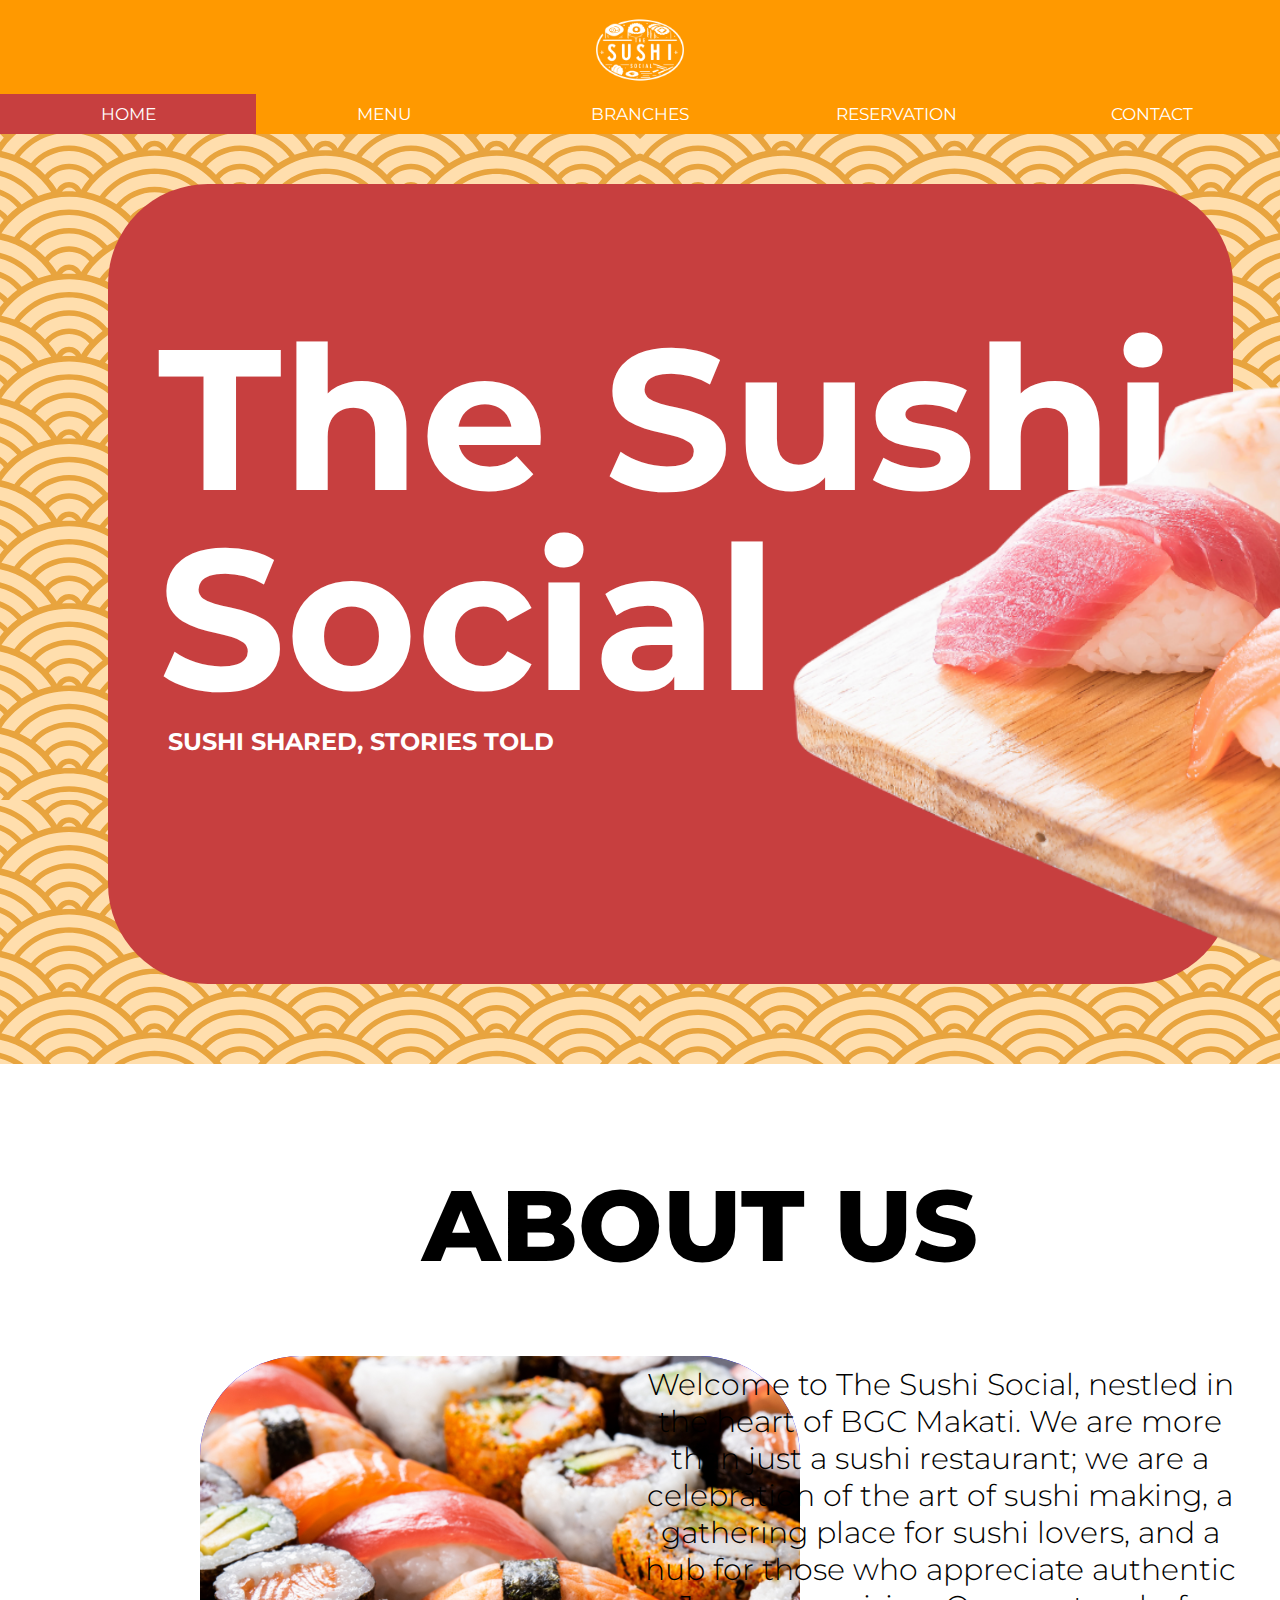
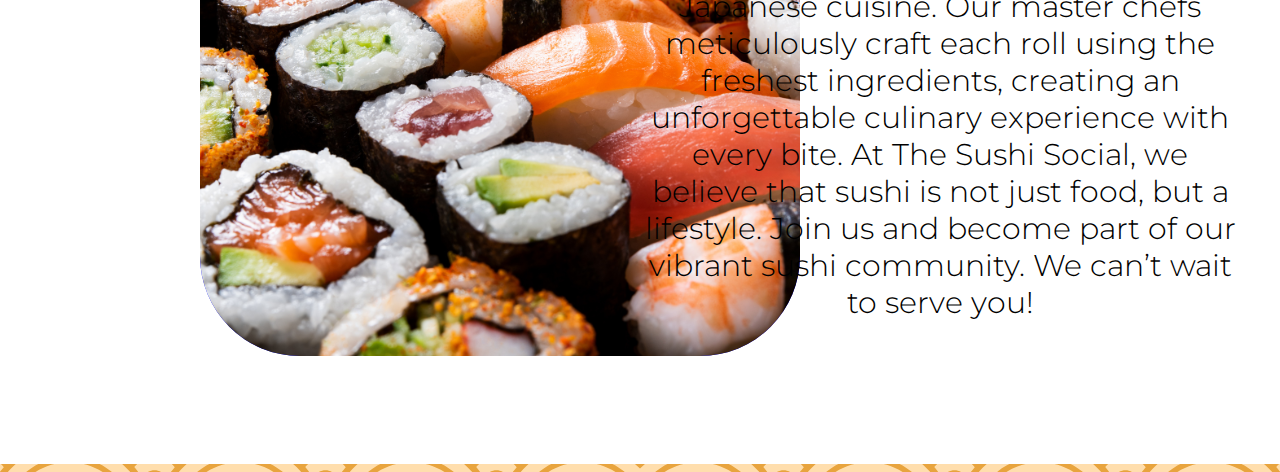
<file: index.html>
<!DOCTYPE html>
<html lang="en">
<head>
<meta http-equiv="Content-Security-Policy" content="upgrade-insecure-requests">
    <link rel ="stylesheet" href="styles.css">
    <link href="https://fonts.googleapis.com/css2?family=Montserrat:wght@800&display=swap" rel="stylesheet">
    <link href="https://fonts.googleapis.com/css2?family=Montserrat:wght@400&display=swap" rel="stylesheet">
    <link rel="icon" type="image/x-icon" href="https://mrkpkngn00.github.io/The-Sushi-Social/BLACK LOGO.ico">
    <title>The Sushi Social</title>
</head>
<body background="bg.png">
    <div class="logo">
        <center>
            <img src="https://mrkpkngn00.github.io/The-Sushi-Social/WHITE LOGO.png" width="100px">
        </center>
    </div>
<div class="topnav">
    <a class="active" href="#home">HOME</a>
    <a href="https://mrkpkngn00.github.io/The-Sushi-Social/MENU/menu.html">MENU</a>
    <a href="https://mrkpkngn00.github.io/The-Sushi-Social/BRANCHES/branches.html">BRANCHES</a>
    <a href="https://mrkpkngn00.github.io/The-Sushi-Social/RESERVATION/reservation.html">RESERVATION</a>
    <a href="https://mrkpkngn00.github.io/The-Sushi-Social/CONTACT/contact.html">CONTACT</a>
</div>
<div class="main">
<div class="tag">
<h1 id="h1tag">
    The Sushi Social
</h1>
<h2 id="h2tag">
    SUSHI SHARED, STORIES TOLD
</h2>
</div>
<div class="picture">
<img src="sushi.png" width=1500vw">
</div>
</div>
<div class="about">
    <center>
        <div class="abouttitle">
        ABOUT US
        </div>
        <div class="description">
            Welcome to The Sushi Social, nestled in the heart of BGC Makati. We are more than just a sushi restaurant; we are a celebration of the art of sushi making, a gathering place for sushi lovers, and a hub for those who appreciate authentic Japanese cuisine. Our master chefs meticulously craft each roll using the freshest ingredients, creating an unforgettable culinary experience with every bite. At The Sushi Social, we believe that sushi is not just food, but a lifestyle. Join us and become part of our vibrant sushi community. We can’t wait to serve you!
        </div>
    </center>
        <div class="photos">
            <img class="mySlides w3-animate-fading" src="1.png">
            <img class="mySlides w3-animate-fading" src="2.png">
            <img class="mySlides w3-animate-fading" src="3.png">
            <img class="mySlides w3-animate-fading" src="4.png">
        </div>
</div>
</div>
<script>
    var slideIndex = 0;
    carousel();
    
    function carousel() {
      var i;
      var x = document.getElementsByClassName("mySlides");
      for (i = 0; i < x.length; i++) {
        x[i].style.display = "none";
      }
      slideIndex++;
      if (slideIndex > x.length) {slideIndex = 1}
      x[slideIndex-1].style.display = "block";
      setTimeout(carousel, 2000); // Change image every 2 seconds
    }
</script>
</body>
</html>
</file>
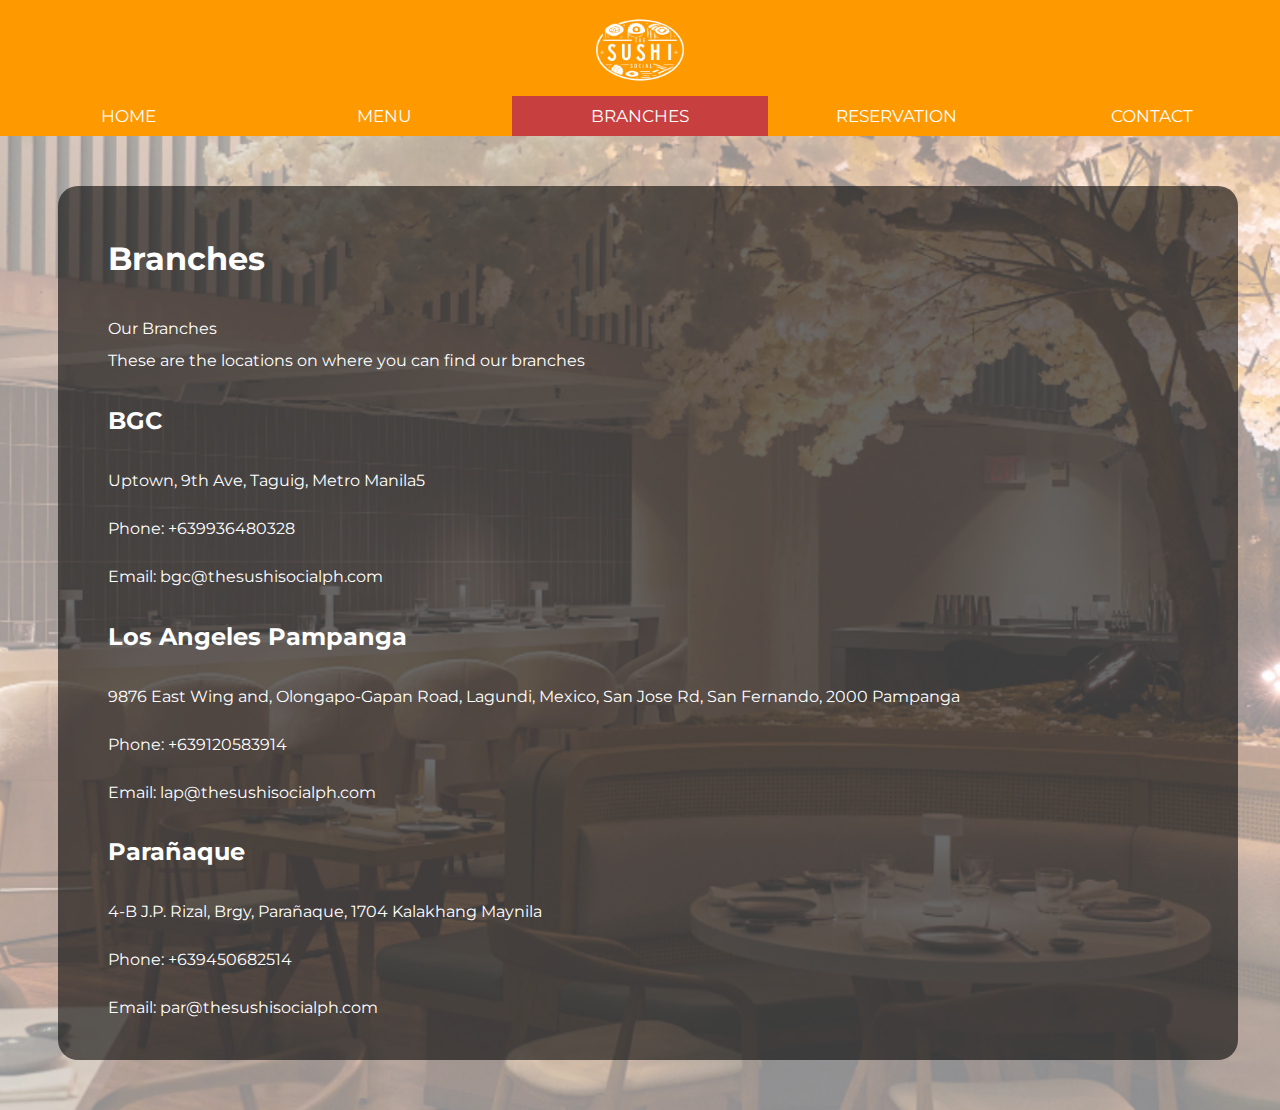
<file: BRANCHES/branches.html>
<!DOCTYPE html>
<html lang="en">
<head>
    <meta http-equiv="Content-Security-Policy" content="upgrade-insecure-requests">
    <link rel="stylesheet" href="https://mrkpkngn00.github.io/The-Sushi-Social/BRANCHES/styles.css">
    <link href="https://fonts.googleapis.com/css2?family=Montserrat:wght@800&display=swap" rel="stylesheet">
    <link href="https://fonts.googleapis.com/css2?family=Montserrat:wght@400&display=swap" rel="stylesheet">
    <link rel="icon" type="image/x-icon" href="https://mrkpkngn00.github.io/The-Sushi-Social/BLACK LOGO.ico">
    <title>The Sushi Social</title>
</head>
<style>
.logo
  {
    width: 100%;
    margin-top: -8px;
    margin-left: -8px;
    background-color: hsl(36, 100%, 50%);
  }
    .topnav {
        display: flex;
        width: 100%;
        background-color: hsl(36, 100%, 50%);
        overflow: hidden;
        margin-top: -8px;
        margin-left: -8px;
        font-family: 'Montserrat';
        
      }
    
      .topnav a {
        flex: 1;
        float: left;
        padding: 10px;
        color: white;
        text-decoration: none;
        font-size: 17px;
        width: 18%;
        text-align: center; 
      }
      
      .topnav a:hover {
        background-color: #ddd;
        color: black;
      }
      
      .topnav a.active {
        background-color: #c73f3f;
        color: white;
      }
body {
    background-image: url('1.png');
    width: 100%;
    background-position: center;
    background-size: cover;
    background-repeat: no-repeat;
}

h1 {
    font-family:Montserrat;
}
h2{
  font-family: Montserrat;
}

#divHead {
    background-color: hsla(0, 0%, 0%, 0.583);
    margin: 50px;
    padding: 20px;
    padding-left: 50px;
    border-radius: 20px;
    color: white;
    line-height: 2;
}
#formElements {
    display:block;
    background-color: hsla(0, 0%, 100%, 0.9);
    font-family: Montserrat;
    margin: 50px;
    padding: 50px;
    border-radius: 20px;
    font-size: 14px;
    line-height: 70px;
}

#margin {
    margin-left: 150px;
}
p{
  font-family: Montserrat;
}
  </style>
<body>
    <div class="logo">
        <center>
            <img src="https://mrkpkngn00.github.io/The-Sushi-Social/WHITE LOGO.png" width="100px">
        </center>
</div>
    <div class="topnav">
        <a href="https://mrkpkngn00.github.io/The-Sushi-Social/index.html">HOME</a>
        <a href="https://mrkpkngn00.github.io/The-Sushi-Social/MENU/menu.html">MENU</a>
        <a class="active">BRANCHES</a>
        <a href="https://mrkpkngn00.github.io/The-Sushi-Social/RESERVATION/reservation.html">RESERVATION</a>
        <a href="https://mrkpkngn00.github.io/The-Sushi-Social/CONTACT/contact.html">CONTACT</a>
    </div>
    <div id="divHead">
        <h1 style="font-family: Montserrat;">
            Branches
        </h1>
        <p style="font-family: Montserrat;">
            Our Branches <br>
            These are the locations on where you can find our branches 
            <div class="branches">
                <h2>BGC</h2>
                <p>Uptown, 9th Ave, Taguig, Metro Manila5</p>
                <p>Phone: +639936480328</p>
                <p>Email: bgc@thesushisocialph.com</p>
                <h2>Los Angeles Pampanga</h2>
                <p>9876 East Wing and, Olongapo-Gapan Road, Lagundi, Mexico, San Jose Rd, San Fernando, 2000 Pampanga</p>
                <p>Phone: +639120583914</p>
                <p>Email: lap@thesushisocialph.com</p>
                <h2>Parañaque</h2>
                <p>4-B J.P. Rizal, Brgy, Parañaque, 1704 Kalakhang Maynila</p>
                <p>Phone: +639450682514</p>
                <p>Email: par@thesushisocialph.com</p>
            </div>
        </p>
    </div>
</body>
</html>
</file>
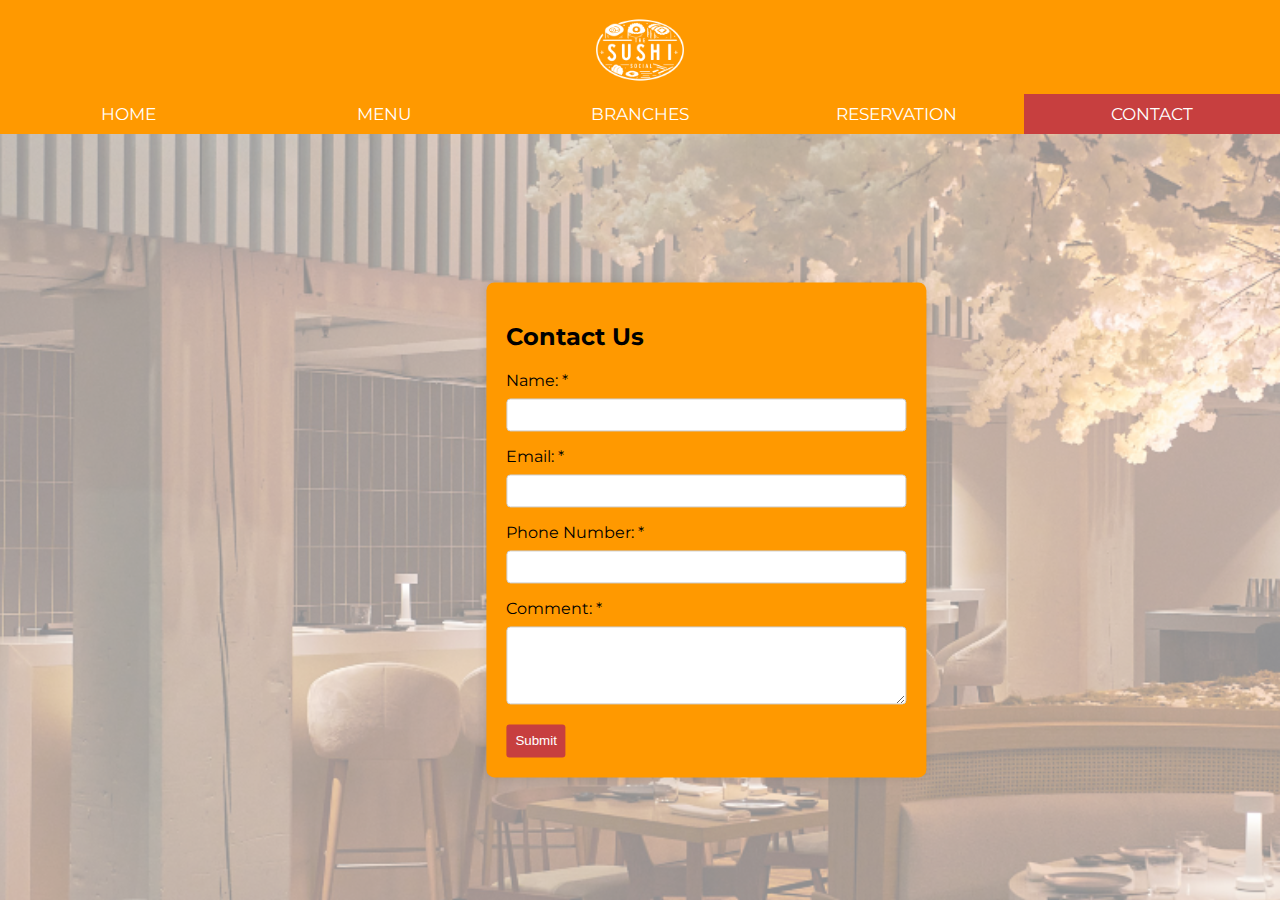
<file: CONTACT/contact.html>
<!DOCTYPE html>
<html lang="en">
<head>
    <meta http-equiv="Content-Security-Policy" content="upgrade-insecure-requests">
    <link rel="stylesheet" href="https://mrkpkngn00.github.io/The-Sushi-Social/CONTACT/style.css">
    <link href="https://fonts.googleapis.com/css2?family=Montserrat:wght@800&display=swap" rel="stylesheet">
    <link href="https://fonts.googleapis.com/css2?family=Montserrat:wght@400&display=swap" rel="stylesheet">
    <link rel="icon" type="image/x-icon" href="../BLACK LOGO.ico">
    <title>The Sushi Social</title>
    <style>
        body {
    background: url('1.png');
    font-family: Montserrat;
    margin: 0;
    padding: 0;
    flex-direction: column;
    align-items: center;
    justify-content: center; 
    height: 100vh; 
}

.topnav {
  display: flex;
  width: 100%;
  background-color: hsl(36, 100%, 50%);
  overflow: hidden;
    margin-top:-10px;
  font-family: 'Montserrat';
}

.logo {
    width: 100%;
    background-color: hsl(36, 100%, 50%); /* Add your desired background color */
}

.topnav a {
  flex: 1;
  float: left;
  padding: 10px;
  color: white;
  text-decoration: none;
  font-size: 17px;
  width: 18%;
  text-align: center; 
}

.topnav a:hover {
  background-color: #ddd;
  color: black;
}

.topnav a.active {
  background-color: #c73f3f;
  color: white;
}

form {
  transform: translate(38vw, 30%);
  position: absolute;
    background-color: #ff9900;
    padding: 20px;
    border-radius: 8px;
    box-shadow: 0 0 10px rgba(0, 0, 0, 0.1);
    max-width: 400px;
    width: 100%;
    animation: center 1s forwards;
}

label {
    display: block;
    margin-bottom: 8px;
}

input,
select,
textarea {
    width: 100%;
    padding: 8px;
    margin-bottom: 16px;
    box-sizing: border-box;
    border: 1px solid #ccc;
    border-radius: 4px;
}

button {
    background-color: #c73f3f;
    color: #fff;
    padding: 9px;
    border: none;
    border-radius: 3px;
    cursor: pointer;
}

@media screen and (max-width: 768px) {
    form {
        max-width: 100%;
    }
}
    </style>
</head>

<body>
    <div class="logo">
        <center>
            <img src="https://mrkpkngn00.github.io/The-Sushi-Social/WHITE LOGO.png" width="100px">
        </center>
</div>
    <div class="topnav">
        <a href="https://mrkpkngn00.github.io/The-Sushi-Social/index.html">HOME</a>
        <a href="https://mrkpkngn00.github.io/The-Sushi-Social/MENU/menu.html">MENU</a>
        <a href="https://mrkpkngn00.github.io/The-Sushi-Social/BRANCHES/branches.html">BRANCHES</a>
        <a href="https://mrkpkngn00.github.io/The-Sushi-Social/RESERVATION/reservation.html">RESERVATION</a>
        <a class="active">CONTACT</a>
        </font>
    </div>
    <form>
        <h2>Contact Us</h2>

        <label for="firstName"> Name: * </label>
        <input type="text" id="Name" name="Name" required>

        <label for="email">Email: * </label>
        <input type="email" id="email" name="email" required>

        <label for="email">Phone Number: * </label>
        <input type="Phone Number" id="PhoneNumber" name="PhoneNumber" required>

        <label for="comment">Comment: * </label>
        <textarea id="comment" name="comment" rows="4" required></textarea>

        <button type="submit">Submit</button>
    </form>
</body>

</html>
</file>
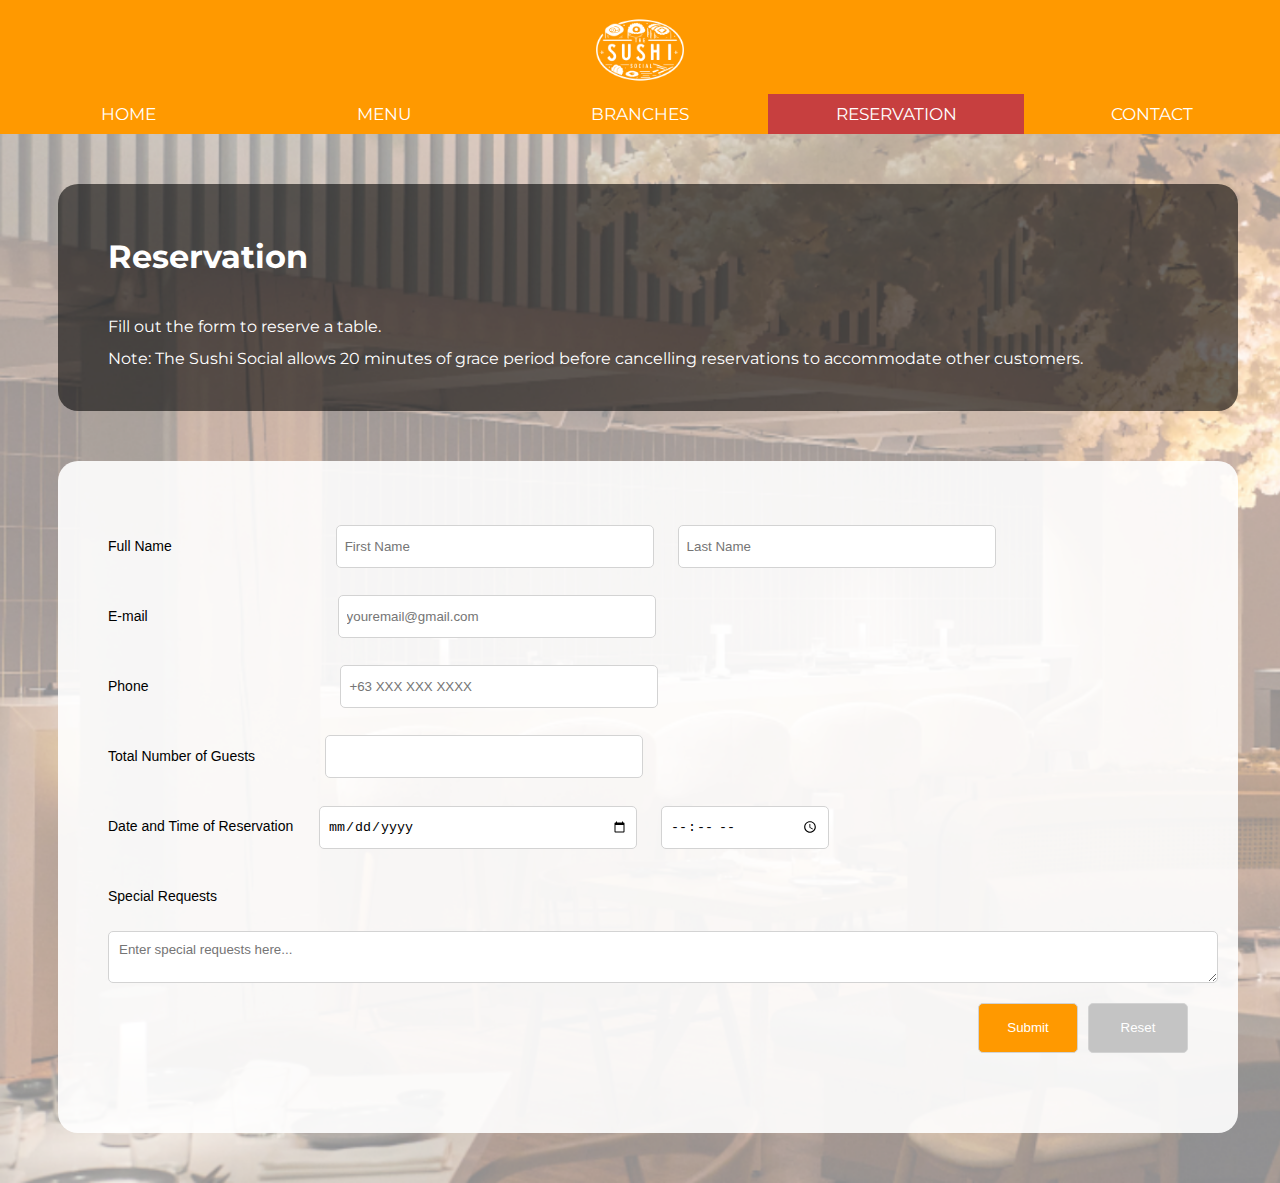
<file: RESERVATION/reservation.html>
<!DOCTYPE html>
<html lang="en">
<head>
    <meta http-equiv="Content-Security-Policy" content="upgrade-insecure-requests">
    <link rel="icon" type="image/x-icon" href="https://mrkpkngn00.github.io/The-Sushi-Social/BLACK LOGO.ico">
    <link href="https://fonts.googleapis.com/css2?family=Montserrat:wght@800&display=swap" rel="stylesheet">
    <link href="https://fonts.googleapis.com/css2?family=Montserrat:wght@400&display=swap" rel="stylesheet">
    <title>The Sushi Social</title>
    <style>
        .topnav {
  display: flex;
  width: 100%;
  background-color: hsl(36, 100%, 50%);
  overflow: hidden;
  margin-top: -10px;
  margin-left: -8px;
  font-family: 'Montserrat';
}

.logo {
    width: 100%;
    margin-top: -8px;
    margin-left: -8px;
    background-color: hsl(36, 100%, 50%); /* Solid background color */
  }

.topnav a {
  flex: 1;
  float: left;
  padding: 10px;
  color: white;
  text-decoration: none;
  font-size: 17px;
  width: 18%;
  text-align: center; 
}

.topnav a:hover {
  background-color: #ddd;
  color: black;
}

.topnav a.active {
  background-color: #c73f3f;
  color: white;
}

body {
    background-image: url('bg.png');
    background-repeat: no-repeat;
    background-size: cover;
    width: 100%;
}

h1 {
    font-family:Verdana, Geneva, Tahoma, sans-serif;
}

#divHead {
    background-color: hsla(0, 0%, 0%, 0.583);
    margin: 50px;
    padding: 20px;
    padding-left: 50px;
    border-radius: 20px;
    color: white;
    line-height: 2;
}
#formElements {
    display:block;
    background-color: hsla(0, 0%, 100%, 0.9);
    font-family: Verdana, Geneva, Tahoma, sans-serif;
    margin: 50px;
    padding: 50px;
    border-radius: 20px;
    font-size: 14px;
    line-height: 70px;
}

#margin {
    margin-left: 150px;
}
input[type=text]{
    width: 300px;
    height: 25px;
    border-color: lightgray;
    border-style: solid;
    border-width: 1px;
    border-radius: 5px;
    margin: 10px;
    margin-right: 10px;
    padding: 8px ;
    
  }
  input[type=number]{
    width: 300px;
    height: 25px;
    border-color: lightgray;
    border-style: solid;
    border-width: 1px;
    border-radius: 5px;
    margin: 10px;
    margin-right: 10px;
    padding: 8px ;
    position: relative;
  }
  input[type=date]{
    width: 300px;
    height: 25px;
    border-color: lightgray;
    border-style: solid;
    border-width: 1px;
    border-radius: 5px;
    margin: 10px;
    margin-right: 10px;
    padding: 8px ;
    position: relative;
  }
  input[type=time]{
    width: 150px;
    height: 25px;
    border-color: lightgray;
    border-style: solid;
    border-width: 1px;
    border-radius: 5px;
    margin: 10px;
    margin-right: 10px;
    padding: 8px ;
    position: relative;
  }
  input[type=email]{
    width: 300px;
    height: 25px;
    border-color: lightgray;
    border-style: solid;
    border-width: 1px;
    border-radius: 5px;
    margin: 10px;
    margin-right: 10px;
    padding: 8px ;
    position: relative;
    
  }
  input[type=submit]{
    width: 100px;
    height: 50px;
    border-color: lightgray;
    background-color: hsl(36, 100%, 50%);;
    color: white;
    border-style: solid;
    border-width: 1px;
    border-radius: 5px;
    float: right;
    margin-top: -10px;
  }
  input[type=reset]{
    width: 100px;
    height: 50px;
    border-color: lightgray;
    background-color: hsl(0, 0%, 77%);;
    color: white;
    border-style: solid;
    border-width: 1px;
    border-radius: 5px;
    margin-left: 10px;
    float: right;
    margin-top: -10px;
  }
  textarea {
    width: 85vw;
    max-height: fit-content;
    border-color: lightgray;
    border-style: solid;
    border-width: 1px;
    border-radius: 5px;
    padding: 10px;
    font-family: Verdana, Geneva, Tahoma, sans-serif;
  }
    </style>
</head>
<body>
    <div class="logo">
        <center>
            <img src="https://mrkpkngn00.github.io/The-Sushi-Social/WHITE LOGO.png" width="100px">
        </center>
</div>
<div class="topnav">
    <a href="https://mrkpkngn00.github.io/The-Sushi-Social/index.html">HOME</a>
    <a href="https://mrkpkngn00.github.io/The-Sushi-Social/MENU/menu.html">MENU</a>
    <a href="https://mrkpkngn00.github.io/The-Sushi-Social/BRANCHES/branches.html">BRANCHES</a>
    <a class="active">RESERVATION</a>
    <a href="https://mrkpkngn00.github.io/The-Sushi-Social/CONTACT/contact.html">CONTACT</a>
    </font>
  </div>

<div id="divHead">
    <h1 style="font-family: Montserrat;">
        Reservation
    </h1>
    <p style="font-family: Montserrat;">
        Fill out the form to reserve a table. <br>
        Note: The Sushi Social allows 20 minutes of grace period before cancelling reservations to accommodate other customers. 
    </p>
</div>

<div>
    <form id="formElements">
        <label>Full Name</label>
        <input type="text" placeholder="First Name" style="margin-left: 160px"> 
        <input type="text" placeholder="Last Name"> 
        <br>
        <label>E-mail</label>
        <input type="email" placeholder="youremail@gmail.com" style="margin-left: 186px">
        <br>
        <label>Phone</label>
        <input type="text" placeholder="+63 XXX XXX XXXX" style="margin-left: 188px">
        <br>
        <label>Total Number of Guests</label>
        <input type="number" style="margin-left: 66px">
        <br>
        <label>Date and Time of Reservation</label>
        <input type="date" style="margin-left: 22px">
        <input type="time">
        <br>
        <label>Special Requests</label>
        <textarea placeholder="Enter special requests here..."></textarea>
        <input type="reset">
        <input type="submit">
        <br>
    </form>
</div>
</body>
</html>
</file>
<file: styles.css>
body{
    width: 100%;

}

.logo
  {
    width: 100%;
    margin-top: -8px;
    margin-left: -8px;
    background-color: hsl(36, 100%, 50%);
  }

.topnav {
    display: flex;
    width: 100%;
    background-color: hsl(36, 100%, 50%);
    overflow: hidden;
    margin-top: -10px;
    margin-left: -8px;
    font-family: 'Montserrat';
    
  }

  .topnav a {
    flex: 1;
    float: left;
    padding: 10px;
    color: white;
    text-decoration: none;
    font-size: 17px;
    width: 18%;
    text-align: center; 
  }
  
  .topnav a:hover {
    background-color: #ddd;
    color: black;
  }
  
  .topnav a.active {
    background-color: #c73f3f;
    color: white;
  }

.tag{
    margin-top: 50px;
    margin-left: 100px;
    width: 1125px;
    height: 800px;
    float: left;
    background-color: #c73f3f;
    position: relative;
    border-radius: 100px;
    color: white;
    font-family: 'Montserrat';


}
h1#h1tag{
    line-height: 1;
    font-size: 200px;
    margin-left: 50px;

}
h2#h2tag{
    margin-left: 60px;
    margin-top: -125px;
}
  .picture{
    float: right;
    margin-left: 49.5vw;
    position: absolute;
    width: 50vw;
    overflow: hidden;

  }

  .about{
    width: 100%;
    height: 1000px;
    background-color: white;
    margin-top: 930px;
    margin-left: -8px;
  }
  .abouttitle{
    padding-top: 100px;
    font-weight: 800;
    font-family: 'Montserrat';
    font-size: 100px;
    width: 1400px;
    height: auto;
  }
  .description{
    font-family: 'Montserrat';
    font-weight: 300;
    width: 600px;
    font-size:30px;
    margin-left: 600px;
    margin-top: 80px;
  }
  .photos{
    border-radius: 100px;
    overflow: hidden;
    background-color: blue;
    float: left;
    width: 600px;
    height: 600px;
    margin-top: -565px;
    margin-left: 200px;
  }
</file>
